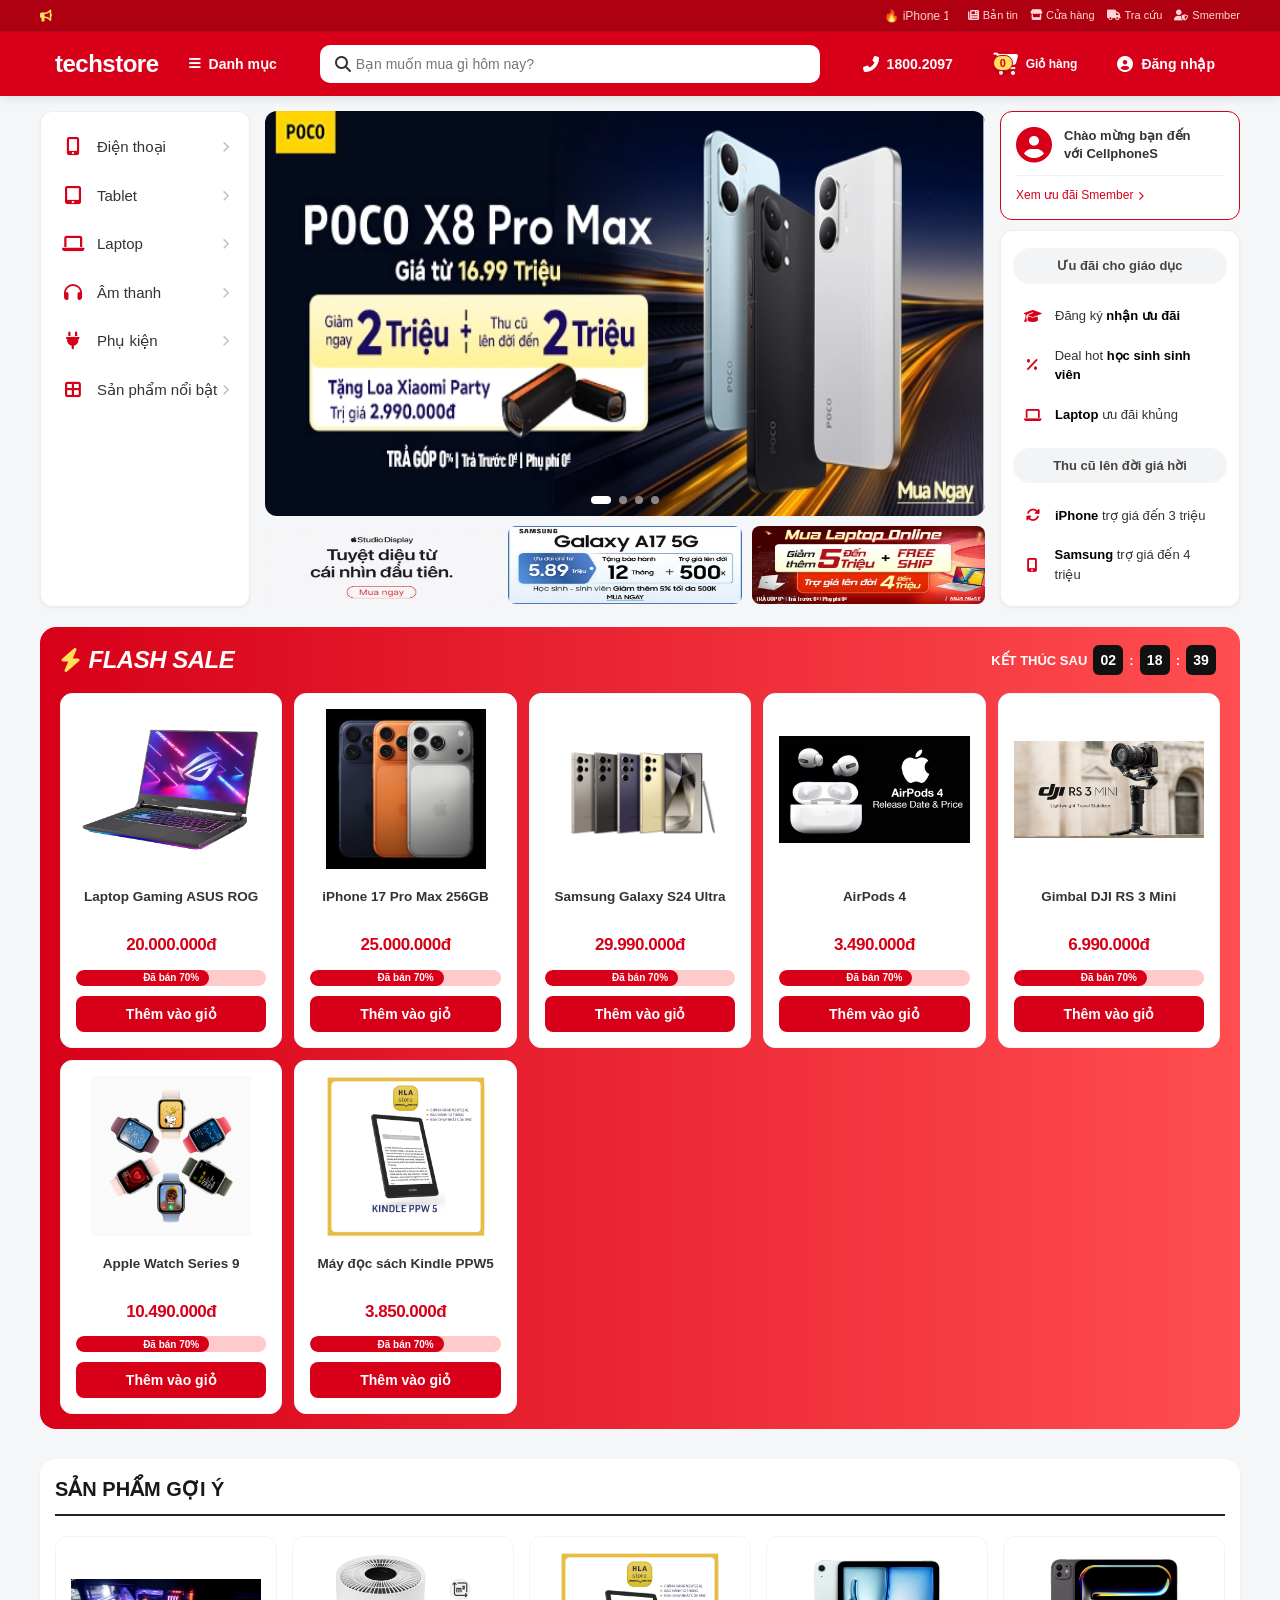
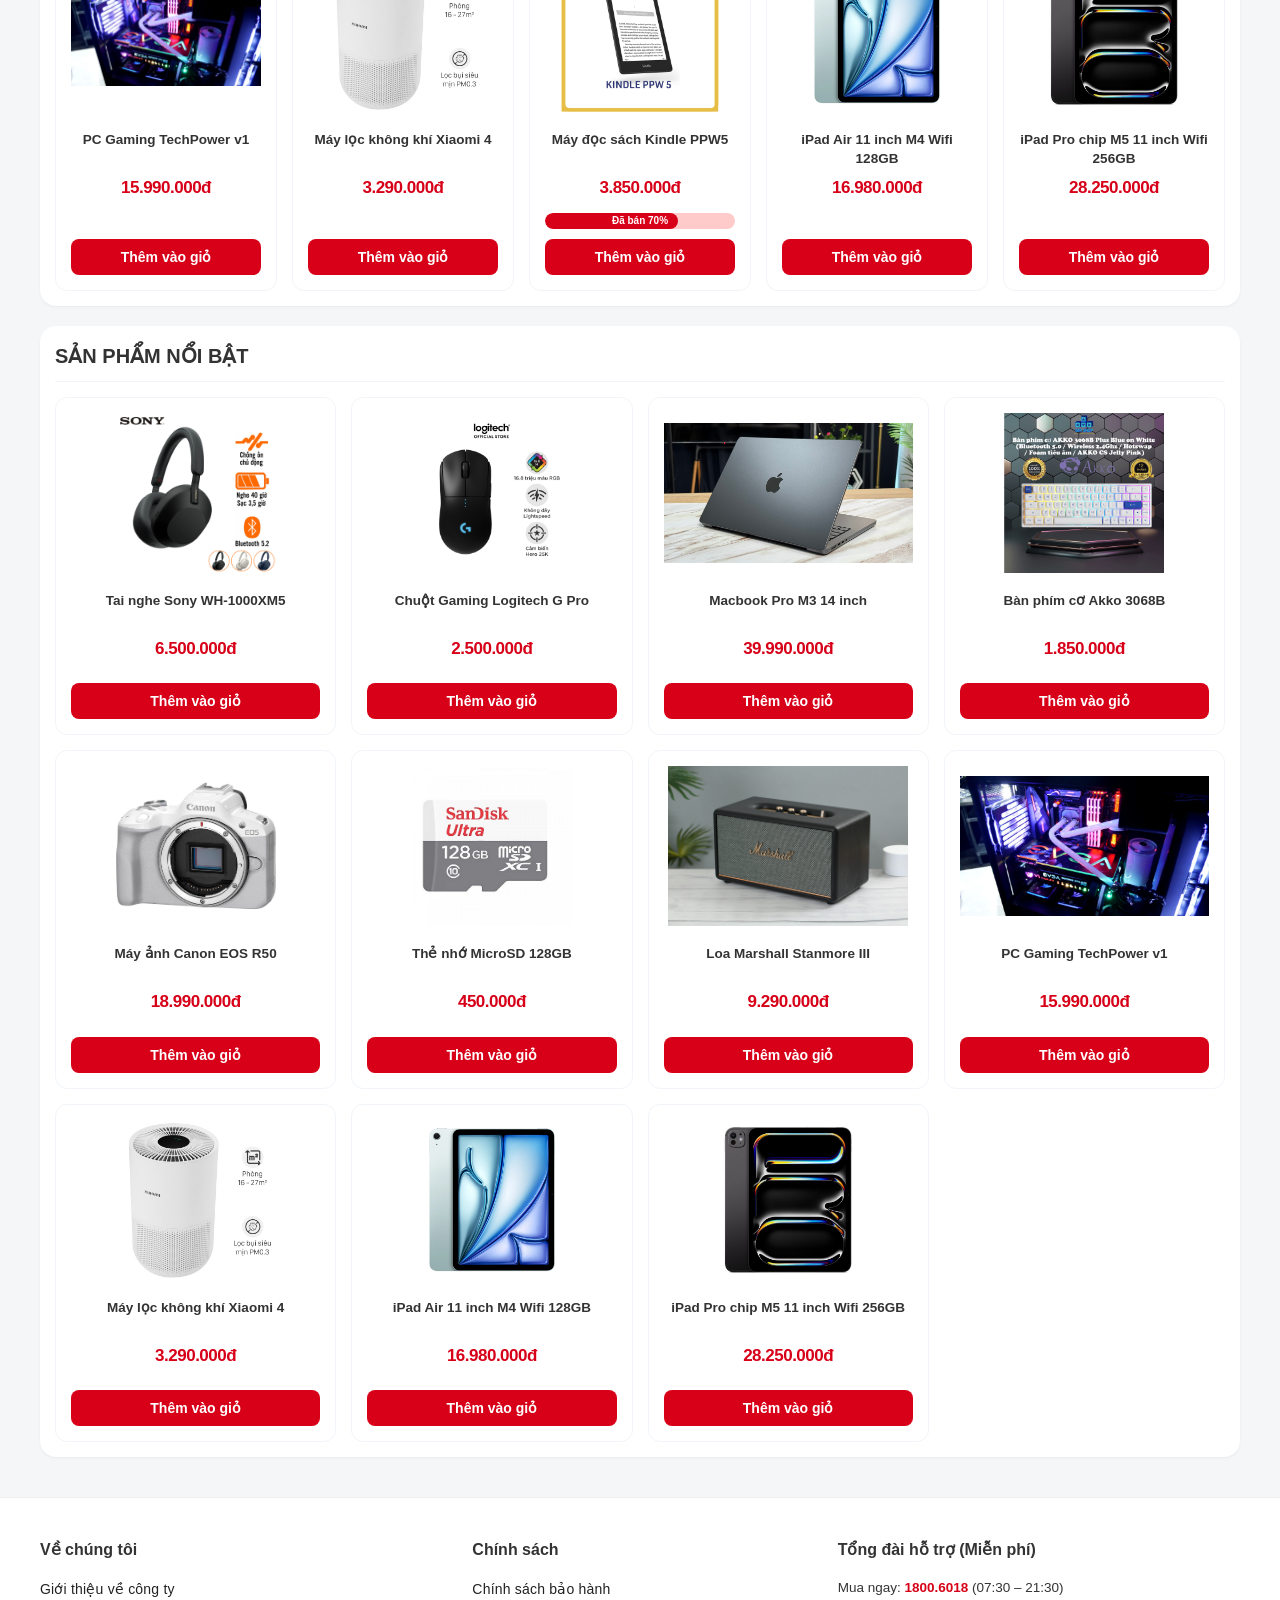
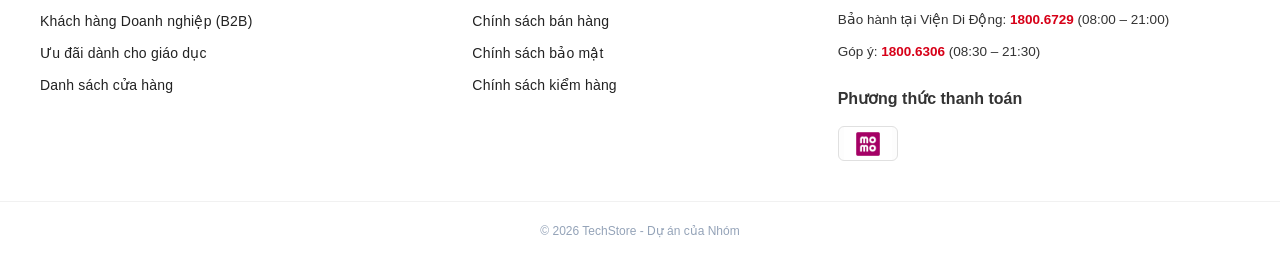
<file: index.html>
<!DOCTYPE html>
<html lang="vi">
<head>
    <meta charset="UTF-8">
    <meta name="viewport" content="width=device-width, initial-scale=1.0">
    <title>TechStore - Hệ thống bán lẻ Di động, Laptop</title>
    <link rel="stylesheet" href="https://cdnjs.cloudflare.com/ajax/libs/font-awesome/6.4.0/css/all.min.css">
    <link rel="stylesheet" href="css/base.css">
    <link rel="stylesheet" href="css/home.css">
</head>
<body class="retina-ready">
<div class="overlay" id="page-overlay"></div>

<header class="header-wrapper">
    <div class="top-bar">
        <div class="container top-bar-content">
            <div class="top-left-marquee">
                <i class="fas fa-bullhorn"></i>
                <marquee behavior="scroll" direction="left" scrollamount="5">
                    🔥 iPhone 15 Pro Max giảm ngay 2 triệu đồng - Thu cũ đổi mới trợ giá đến 3 triệu - Trả góp 0% lãi suất 🔥
                </marquee>
            </div>
            <div class="top-right-links">
                <a href="#"><i class="fas fa-newspaper"></i> Bản tin</a>
                <a href="#"><i class="fas fa-store"></i> Cửa hàng</a>
                <a href="#"><i class="fas fa-truck"></i> Tra cứu</a>
                <a href="#"><i class="fas fa-user-shield"></i> Smember</a>
            </div>
        </div>
    </div>

    <div class="header">
        <div class="container header-content" style="position: relative; height: 100%;"> 
            <div class="logo">
                <h2 onclick="location.href='index.html'" style="cursor:pointer">TechStore</h2>
            </div>
            
            <button class="btn-header" id="btn-header-category">
                <i class="fas fa-bars"></i>
                <span>Danh mục</span>
            </button>
            
            <div class="search-wrapper">
                <div class="search-box">
                    <i class="fas fa-search"></i>
                    <input type="text" placeholder="Bạn muốn mua gì hôm nay?">
                </div>
            </div>
            
            <div class="header-right">
                    <div class="action-item" onclick="location.href='tel:18002097'">
                        <i class="fas fa-phone-alt"></i>
                        <span>1800.2097</span>
                    </div>
                <a href="cart.html" class="cart-btn action-item">
                    <div class="cart-icon-wrapper">
                        <i class="fa-solid fa-cart-shopping"></i>
                        <span class="badge">0</span>
                    </div>
                    <span>Giỏ hàng</span>
                </a>
                <div class="action-item" id="btn-login" style="cursor: pointer;">
                     <i class="fas fa-user-circle"> </i>
                    <span>Đăng nhập</span>
                </div>
            </div>

            <aside class="sidebar-menu header-dropdown" id="header-dropdown">
                <ul>
                    <li><a href="javascript:void(0)" onclick="filterByCategory('Điện thoại')"><i class="fas fa-mobile-alt"></i><span>Điện thoại</span></a></li>
                    <li><a href="javascript:void(0)" onclick="filterByCategory('tablet')"><i class="fas fa-tablet-alt"></i><span>Tablet</span></a></li>
                    <li><a href="javascript:void(0)" onclick="filterByCategory('laptop')"><i class="fas fa-laptop"></i><span>Laptop</span></a></li>
                    <li><a href="javascript:void(0)" onclick="filterByCategory('Âm thanh')"><i class="fas fa-headphones"></i><span>Âm thanh</span></a></li>
                    <li><a href="javascript:void(0)" onclick="filterByCategory('Phụ kiện')"><i class="fas fa-plug"></i><span>Phụ kiện</span></a></li>
                    <li><a href="javascript:void(0)" onclick="filterByCategory('all')"><i class="fas fa-border-all"></i><span>Sản phẩm nổi bật</span></a></li>
                </ul>
            </aside>

        </div>
    </div>
</header>

<main class="main-content">
    <section class="hero-section container">
        <aside class="sidebar-menu" id="main-sidebar-menu">
            <ul>
                <li><a href="javascript:void(0)" onclick="filterByCategory('Điện thoại')"><i class="fas fa-mobile-alt"></i><span>Điện thoại</span></a></li>
                <li><a href="javascript:void(0)" onclick="filterByCategory('tablet')"><i class="fas fa-tablet-alt"></i><span>Tablet</span></a></li>
                <li><a href="javascript:void(0)" onclick="filterByCategory('laptop')"><i class="fas fa-laptop"></i><span>Laptop</span></a></li>
                <li><a href="javascript:void(0)" onclick="filterByCategory('Âm thanh')"><i class="fas fa-headphones"></i><span>Âm thanh</span></a></li>
                <li><a href="javascript:void(0)" onclick="filterByCategory('Phụ kiện')"><i class="fas fa-plug"></i><span>Phụ kiện</span></a></li>
                <li><a href="javascript:void(0)" onclick="filterByCategory('all')"><i class="fas fa-border-all"></i><span>Sản phẩm nổi bật</span></a></li>
            </ul>
        </aside>
        
        <div class="hero-center" style="flex: 3; display: flex; flex-direction: column; gap: 10px; min-width: 0;">
            <div class="slider-container" style="position: relative; overflow: hidden; border-radius: 12px; flex: 1;">
                <div class="slider-track" style="display: flex; transition: transform 0.5s ease-in-out; height: 100%;">
                    <img src="images/banner-chinh3.jpg" style="width: 100%; flex-shrink: 0; object-fit: fill;" alt="Banner 1">
                    <img src="images/banner-chinh1.jpg" style="width: 100%; flex-shrink: 0; object-fit: fill;" alt="Banner 2">
                    <img src="images/banner-chinh2.jpg" style="width: 100%; flex-shrink: 0; object-fit: fill;" alt="Banner 3">
                    <img src="images/banner-chinh.jpg" style="width: 100%; flex-shrink: 0; object-fit: fill;" alt="Banner 4">
                </div>

                <button class="slider-btn prev" style="left: 10px;"><i class="fas fa-chevron-left"></i></button>
                <button class="slider-btn next" style="right: 10px;"><i class="fas fa-chevron-right"></i></button>
                
                <div class="slider-dots" style="position: absolute; bottom: 12px; left: 50%; transform: translateX(-50%); display: flex; gap: 8px;">
                    <span class="dot active"></span>
                    <span class="dot"></span>
                    <span class="dot"></span>
                    <span class="dot"></span>
                </div>
            </div>

            <div class="sub-slider-banners" style="display: grid; grid-template-columns: repeat(3, 1fr); gap: 10px;">
                <img src="images/sub1.jpg" style="width: 100%; border-radius: 8px; aspect-ratio: 3/1; object-fit: fill;" alt="Sub 1">
                <img src="images/sub2.jpg" style="width: 100%; border-radius: 8px; aspect-ratio: 3/1; object-fit: fill;" alt="Sub 2">
                <img src="images/sub3.jpg" style="width: 100%; border-radius: 8px; aspect-ratio: 3/1; object-fit: fill;" alt="Sub 3">
            </div>
        </div>

        <aside class="hero-right" style="display: flex; flex-direction: column; gap: 10px; flex: 1; height: 100%;">
            <div class="cps-user-box" style="border: 1px solid #d70018; border-radius: 12px; padding: 15px; background: white; cursor: pointer; transition: all 0.3s ease;">
                <div class="cps-user-header" style="display: flex; align-items: center; gap: 12px; margin-bottom: 12px;">
                    <i class="fas fa-user-circle" style="font-size: 36px; color: #d70018;"></i> 
                    <div style="text-align: left;">
                        <p style="font-size: 13px; font-weight: 600; color: #333; margin: 0; line-height: 1.4;">
                            Chào mừng bạn đến<br>với CellphoneS
                        </p>
                    </div>
                </div>
                <div class="cps-user-actions" style="border-top: 1px solid #f0f0f0; padding-top: 10px; text-align: left;">
                    <div class="cps-user-links" style="font-size: 12px; color: #d70018; display: flex; align-items: center; gap: 5px;">
                        <span>Xem ưu đãi Smember</span>
                        <i class="fas fa-chevron-right" style="font-size: 9px; color: #d70018; transition: transform 0.2s ease;"></i>
                    </div>
                </div>
            </div>

            <div class="right-promo-box">
    <div class="promo-group">
        <h4 class="promo-group-title">Ưu đãi cho giáo dục</h4>
        <ul class="promo-group-list">
            <li>
                <a href="#">
                    <i class="fas fa-graduation-cap"></i> 
                    <span>Đăng ký <strong>nhận ưu đãi</strong></span>
                </a>
            </li>
            <li>
                <a href="#">
                    <i class="fas fa-percent"></i> 
                    <span>Deal hot <strong>học sinh sinh viên</strong></span>
                </a>
            </li>
            <li>
                <a href="#">
                    <i class="fas fa-laptop"></i> 
                    <span><strong>Laptop</strong> ưu đãi khủng</span>
                </a>
            </li>
        </ul>
    </div>
    
    <div class="promo-group">
        <h4 class="promo-group-title">Thu cũ lên đời giá hời</h4>
        <ul class="promo-group-list">
            <li>
                <a href="#">
                    <i class="fas fa-sync-alt"></i> 
                    <span><strong>iPhone</strong> trợ giá đến 3 triệu</span>
                </a>
            </li>
            <li>
                <a href="#">
                    <i class="fas fa-mobile-alt"></i> 
                    <span><strong>Samsung</strong> trợ giá đến 4 triệu</span>
                </a>
            </li>
        </ul>
    </div>
</div>

    </section>
    
    <section class="flash-sale container" id="flash-sale-section">
        <div class="fs-header">
            <h2><i class="fas fa-bolt fa-blink"></i> FLASH SALE </h2>
            <div class="countdown">
                <span>KẾT THÚC SAU</span>
                <div class="time-box" id="hours">02</div> :
                <div class="time-box" id="mins">39</div> :
                <div class="time-box" id="secs">59</div>
            </div>
        </div>
        <div class="product-list" id="fs-product-list"></div>
    </section>
    <section class="product-box container" id="suggested-section" style="margin-top: 30px;">
        <div class="box-header" style="border-bottom: 2px solid #242222; margin-bottom: 20px;">
            <h2 class="box-title" style="color: #1a1818;">SẢN PHẨM GỢI Ý </h2>
        </div>
        <div class="product-grid" id="suggested-product-list" style="display: grid; grid-template-columns: repeat(5, 1fr); gap: 15px;">
            </div>
        
    </section>

    <section class="product-box container">
        <div class="box-header">
            <h2 class="box-title" id="main-title">SẢN PHẨM NỔI BẬT</h2>
        </div>
        <div class="product-grid" id="main-product-list" style="display: grid; grid-template-columns: repeat(4, 1fr); gap: 15px;">
        </div>
    
</main>

<footer class="footer">
    <div class="container footer-content">
        <div class="footer-column">
    <h4>Về chúng tôi</h4>
    <ul>
        <li><a href="javascript:void(0)" onclick="localStorage.setItem('breadcrumbName', 'Giới thiệu về công ty'); window.location.href='info.html'">Giới thiệu về công ty</a></li>
        <li><a href="javascript:void(0)" onclick="localStorage.setItem('breadcrumbName', 'Khách hàng Doanh nghiệp (B2B)'); window.location.href='info.html'">Khách hàng Doanh nghiệp (B2B)</a></li>
        <li><a href="javascript:void(0)" onclick="localStorage.setItem('breadcrumbName', 'Ưu đãi dành cho giáo dục'); window.location.href='info.html'">Ưu đãi dành cho giáo dục</a></li>
        <li><a href="javascript:void(0)" onclick="localStorage.setItem('breadcrumbName', 'Danh sách cửa hàng'); window.location.href='info.html'">Danh sách cửa hàng</a></li>
    </ul>
</div>

<div class="footer-column">
    <h4>Chính sách</h4>
    <ul>
        <li><a href="javascript:void(0)" onclick="localStorage.setItem('breadcrumbName', 'Chính sách bảo hành'); window.location.href='info.html'">Chính sách bảo hành</a></li>
        <li><a href="javascript:void(0)" onclick="localStorage.setItem('breadcrumbName', 'Chính sách bán hàng'); window.location.href='info.html'">Chính sách bán hàng</a></li>
        <li><a href="javascript:void(0)" onclick="localStorage.setItem('breadcrumbName', 'Chính sách bảo mật'); window.location.href='info.html'">Chính sách bảo mật</a></li>
        <li><a href="javascript:void(0)" onclick="localStorage.setItem('breadcrumbName', 'Chính sách kiểm hàng'); window.location.href='info.html'">Chính sách kiểm hàng</a></li>
    </ul>
</div>

        <div class="footer-column">
            <h4>Tổng đài hỗ trợ (Miễn phí)</h4>
            <div class="support-info">
                <p>Mua ngay: <strong class="phone">1800.6018</strong> (07:30 – 21:30)</p>
                <p>Bảo hành tại Viện Di Động: <strong class="phone">1800.6729</strong> (08:00 – 21:00)</p>
                <p>Góp ý: <strong class="phone">1800.6306</strong> (08:30 – 21:30)</p>
            </div>

            <h4 class="payment-title">Phương thức thanh toán</h4>
            <div class="payment-methods">
                <div class="payment-item">
                    <img src="images/momo.jpg" alt="MoMo"> 
                    </div>
            </div>
        </div>
    </div>
    <div class="footer-bottom">
        <p>© 2026 TechStore - Dự án của Nhóm</p>
    </div>
</footer>

<script src="js/data.js"></script> 
<script src="js/storage.js"></script>
<script src="js/home.js"></script>

<div class="login-overlay" id="login-overlay"></div>
<div class="login-modal" id="login-modal">
    <div class="login-header">
        <h3>Đăng nhập tài khoản</h3>
        <button class="close-btn" id="close-login"><i class="fas fa-times"></i></button>
    </div>
    <div class="login-body">
        <form id="login-form">
            <div class="input-group">
                <label>Email hoặc Số điện thoại</label>
                <input type="text" placeholder="Nhập email hoặc số điện thoại..." required>
            </div>
            <div class="input-group">
                <label>Mật khẩu</label>
                <input type="password" placeholder="Nhập mật khẩu..." required>
            </div>
            <div class="login-options">
                <a href="#" class="forgot-pass">Quên mật khẩu?</a>
            </div>
            <button type="button" class="btn-submit-login">Đăng nhập</button>
        </form>
        <div class="login-footer">
            <p>Bạn chưa có tài khoản? <a href="#">Đăng ký ngay</a></p>
        </div>
    </div>
</div>
</body>
</html>
</file>
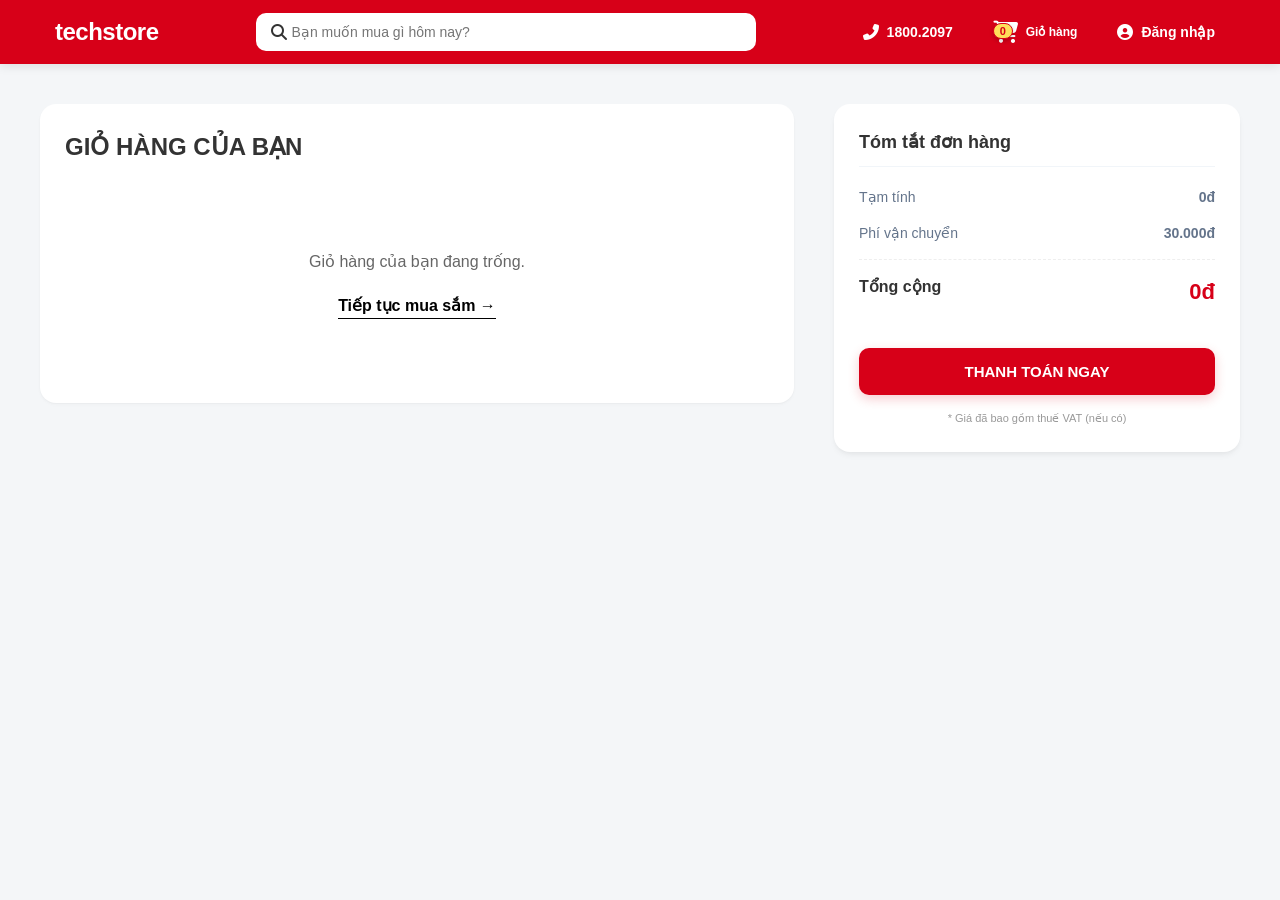
<file: cart.html>
<!DOCTYPE html>
<html lang="vi">
<head>
    <meta charset="UTF-8">
    <meta name="viewport" content="width=device-width, initial-scale=1.0">
    <title>Giỏ hàng - TechStore</title>
    <link rel="stylesheet" href="https://cdnjs.cloudflare.com/ajax/libs/font-awesome/6.4.0/css/all.min.css">
    <link rel="stylesheet" href="css/base.css">
    <link rel="stylesheet" href="css/cart.css"> 
</head>
<body class="retina-ready">

    <div class="overlay" id="page-overlay"></div>

    <header class="header-wrapper">
        <div class="header">
            <div class="container header-content"> 
                <div class="logo">
                    <h2 onclick="location.href='index.html'" style="cursor:pointer">TechStore</h2>
                </div>
                
                <div class="search-wrapper">
                    <div class="search-box">
                        <i class="fas fa-search"></i>
                        <input type="text" placeholder="Bạn muốn mua gì hôm nay?">
                    </div>
                </div>

                <div class="header-right">
                    <div class="action-item" onclick="location.href='tel:18002097'">
                        <i class="fas fa-phone-alt"></i>
                        <span>1800.2097</span>
                    </div>
                    <a href="cart.html" class="cart-btn action-item">
                        <div class="cart-icon-wrapper">
                            <i class="fa-solid fa-cart-shopping"></i>
                            <span class="badge">0</span>
                        </div>
                        <span>Giỏ hàng</span>
                    </a>
                    <div class="action-item">
                        <i class="fas fa-user-circle"></i>
                        <span>Đăng nhập</span>
                    </div>
                </div>
            </div>
        </div>
    </header>

    <main class="container cart-layout">
        <section class="cart-items-section">
            <h2 class="section-title" style="margin-bottom: 25px; font-weight: 800;">GIỎ HÀNG CỦA BẠN</h2> 
            
            <table class="cart-table" id="cart-table">
                <thead>
                    <tr>
                        <th>Sản phẩm</th>
                        <th>Chi tiết</th> 
                        <th>Đơn giá</th>
                        <th>Số lượng</th>
                        <th>Thành tiền</th>
                        <th></th>
                    </tr>
                </thead>
                <tbody id="cart-body">
                    </tbody>
            </table>

            <div id="empty-cart-msg" class="empty-cart hidden">
                <div class="empty-content" style="text-align: center; padding: 50px;">
                    <i class="fa-solid fa-cart-plus" style="font-size: 50px; color: #ddd; margin-bottom: 20px;"></i>
                    <p style="color: #666; margin-bottom: 20px;">Giỏ hàng của bạn đang trống.</p>
                    <a href="index.html" class="btn-link" style="color: var(--main-color); font-weight: 700; text-decoration: none; border: 2px solid var(--main-color); padding: 10px 25px; border-radius: 8px;">TIẾP TỤC MUA SẮM →</a>
                </div>
            </div>
        </section>

        <aside class="cart-sidebar">
            <div class="summary-box">
                <h2 style="font-size: 18px; margin-bottom: 20px;">Tóm tắt đơn hàng</h2>
                <div class="summary-row">
                    <span>Tạm tính</span>
                    <span id="subtotal" style="font-weight: 600;">0đ</span>
                </div>
                <div class="summary-row">
                    <span>Phí vận chuyển</span>
                    <span style="font-weight: 600;">30.000đ</span>
                </div>
                
                <div class="summary-row total-row" style="border-top: 1px dashed #eee; padding-top: 15px; margin-top: 15px;">
                    <span style="font-size: 16px; color: #333;">Tổng cộng</span>
                    <span id="final-total" style="color: var(--main-color); font-size: 22px; font-weight: 900;">0đ</span>
                </div>
                
                <button id="checkout-btn" class="checkout-btn" style="margin-top: 25px;">THANH TOÁN NGAY</button>
                
                <p class="note" style="font-size: 11px; color: #999; margin-top: 15px; text-align: center;">
                    * Giá đã bao gồm thuế VAT (nếu có)
                </p>
            </div>
        </aside>
    </main>


    <script src="js/storage.js"></script>
    <script src="js/cart-logic.js"></script>
</body>
</html>
</file>
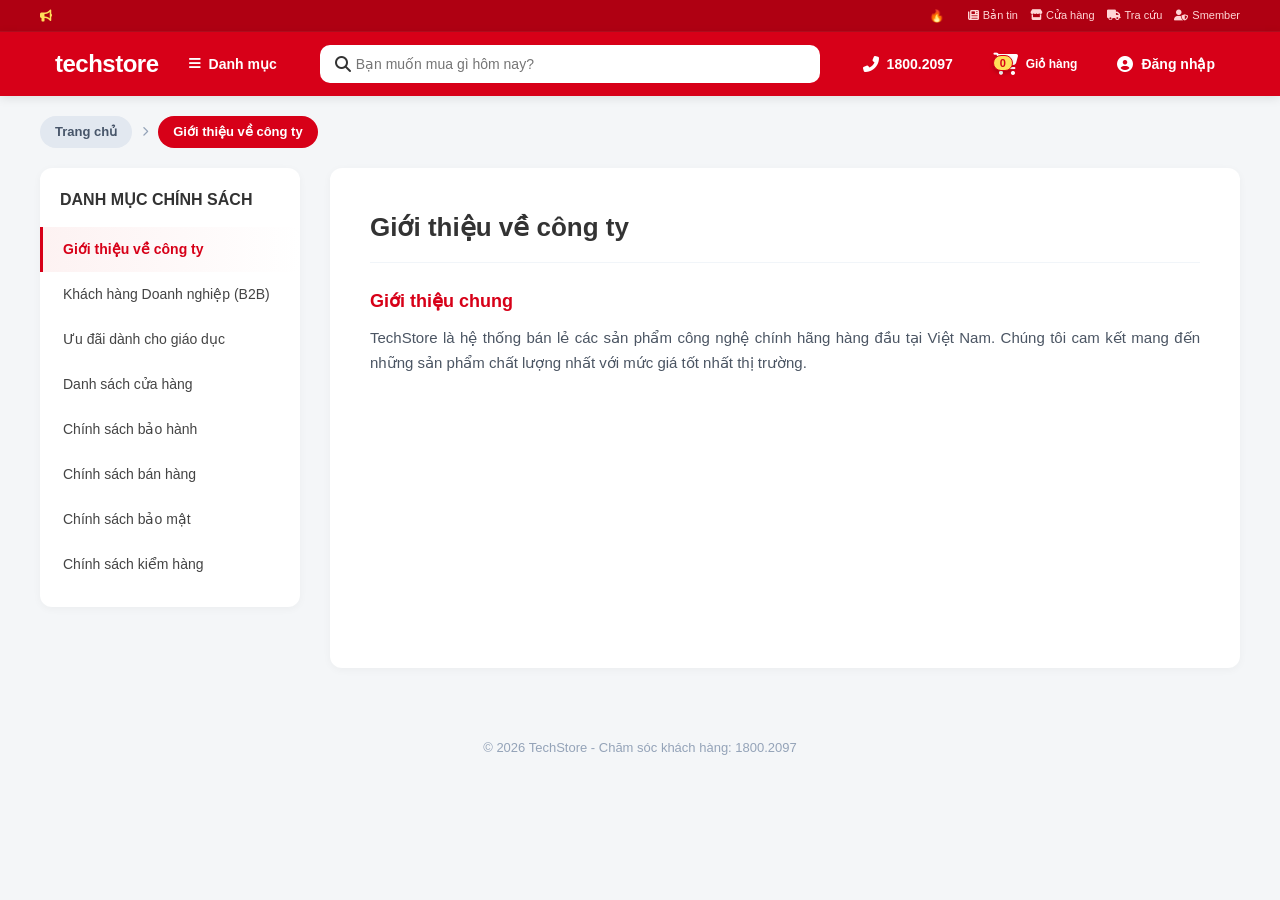
<file: info.html>
<!DOCTYPE html>
<html lang="vi">
<head>
    <meta charset="UTF-8">
    <meta name="viewport" content="width=device-width, initial-scale=1.0">
    <title>Thông tin & Chính sách - TechStore</title>
    <link rel="stylesheet" href="https://cdnjs.cloudflare.com/ajax/libs/font-awesome/6.4.0/css/all.min.css">
    <link rel="stylesheet" href="css/base.css">
    <link rel="stylesheet" href="css/home.css">
    <link rel="stylesheet" href="css/info.css">
</head>
<body style="background-color: #f4f6f8;">

<header class="header-wrapper">
    <div class="top-bar">
        <div class="container top-bar-content">
            <div class="top-left-marquee">
                <i class="fas fa-bullhorn"></i>
                <marquee behavior="scroll" direction="left" scrollamount="5">
                    🔥 iPhone 15 Pro Max giảm ngay 2 triệu đồng - Thu cũ đổi mới trợ giá đến 3 triệu - Trả góp 0% lãi suất 🔥
                </marquee>
            </div>
            <div class="top-right-links">
                <a href="#"><i class="fas fa-newspaper"></i> Bản tin</a>
                <a href="#"><i class="fas fa-store"></i> Cửa hàng</a>
                <a href="#"><i class="fas fa-truck"></i> Tra cứu</a>
                <a href="#"><i class="fas fa-user-shield"></i> Smember</a>
            </div>
        </div>
    </div>

    <div class="header">
        <div class="container header-content" style="position: relative; height: 100%;"> 
            <div class="logo">
                <h2 onclick="location.href='index.html'" style="cursor:pointer">TechStore</h2>
            </div>
            
            <button class="btn-header" id="btn-header-category">
                <i class="fas fa-bars"></i>
                <span>Danh mục</span>
            </button>
            
            <div class="search-wrapper">
                <div class="search-box">
                    <i class="fas fa-search"></i>
                    <input type="text" placeholder="Bạn muốn mua gì hôm nay?">
                </div>
            </div>
            
            <div class="header-right">
                    <div class="action-item" onclick="location.href='tel:18002097'">
                        <i class="fas fa-phone-alt"></i>
                        <span>1800.2097</span>
                    </div>
                <a href="cart.html" class="cart-btn action-item">
                    <div class="cart-icon-wrapper">
                        <i class="fa-solid fa-cart-shopping"></i>
                        <span class="badge">0</span>
                    </div>
                    <span>Giỏ hàng</span>
                </a>
                <div class="action-item">
                    <i class="fas fa-user-circle"> </i>
                    <span>Đăng nhập</span>
                </div>
            </div>

            <aside class="sidebar-menu header-dropdown" id="header-dropdown">
                <ul>
                    <li><a href="javascript:void(0)" onclick="filterByCategory('Điện thoại')"><i class="fas fa-mobile-alt"></i><span>Điện thoại</span></a></li>
                    <li><a href="javascript:void(0)" onclick="filterByCategory('tablet')"><i class="fas fa-tablet-alt"></i><span>Tablet</span></a></li>
                    <li><a href="javascript:void(0)" onclick="filterByCategory('laptop')"><i class="fas fa-laptop"></i><span>Laptop</span></a></li>
                    <li><a href="javascript:void(0)" onclick="filterByCategory('Âm thanh')"><i class="fas fa-headphones"></i><span>Âm thanh</span></a></li>
                    <li><a href="javascript:void(0)" onclick="filterByCategory('Phụ kiện')"><i class="fas fa-plug"></i><span>Phụ kiện</span></a></li>
                    <li><a href="javascript:void(0)" onclick="filterByCategory('all')"><i class="fas fa-border-all"></i><span>Sản phẩm nổi bật</span></a></li>
                </ul>
            </aside>

        </div>
    </div>
</header>

<main class="main-content container">
    <div class="breadcrumb-nav">
        <a href="index.html" class="btn-breadcrumb">Trang chủ</a>
        <span class="sep"><i class="fas fa-chevron-right"></i></span>
        <span id="current-breadcrumb" class="btn-breadcrumb active">Giới thiệu công ty</span>
    </div>

    <div class="info-container">
        <aside class="info-sidebar">
            <h3>Danh mục chính sách</h3>
            <ul id="info-menu">
                <li onclick="changeContent('Giới thiệu về công ty')">Giới thiệu về công ty</li>
                <li onclick="changeContent('Khách hàng Doanh nghiệp (B2B)')">Khách hàng Doanh nghiệp (B2B)</li>
                <li onclick="changeContent('Ưu đãi dành cho giáo dục')">Ưu đãi dành cho giáo dục</li>
                <li onclick="changeContent('Danh sách cửa hàng')">Danh sách cửa hàng</li>
                <li onclick="changeContent('Chính sách bảo hành')">Chính sách bảo hành</li>
                <li onclick="changeContent('Chính sách bán hàng')">Chính sách bán hàng</li>
                <li onclick="changeContent('Chính sách bảo mật')">Chính sách bảo mật</li>
                <li onclick="changeContent('Chính sách kiểm hàng')">Chính sách kiểm hàng</li>
</ul>
        </aside>

        <article class="info-content">
            <h1 id="main-title">Tiêu đề bài viết</h1>
            <div id="main-body" class="content-body">
                </div>
        </article>
    </div>
</main>

<footer style="margin-top: 50px; padding: 20px; text-align: center; color: #94a3b8; font-size: 13px;">
    © 2026 TechStore - Chăm sóc khách hàng: 1800.2097
</footer>

<script>
    const pageData = {
    "Giới thiệu về công ty": "<h3>Giới thiệu chung</h3><p>TechStore là hệ thống bán lẻ các sản phẩm công nghệ chính hãng hàng đầu tại Việt Nam. Chúng tôi cam kết mang đến những sản phẩm chất lượng nhất với mức giá tốt nhất thị trường.</p>",
    
    "Khách hàng Doanh nghiệp (B2B)": "<h3>Giải pháp B2B</h3><p>Chúng tôi cung cấp các gói giải pháp công nghệ toàn diện và mức chiết khấu cực kỳ ưu đãi dành riêng cho các khách hàng doanh nghiệp mua số lượng lớn.</p>",
    
    "Ưu đãi dành cho giáo dục": "<h3>Đồng hành cùng Giáo dục</h3><p>Học sinh, Sinh viên và Giáo viên sẽ luôn nhận được các ưu đãi giảm giá độc quyền từ 5% - 10% khi xuất trình thẻ hợp lệ tại hệ thống TechStore.</p>",
    
    "Danh sách cửa hàng": "<h3>Hệ thống toàn quốc</h3><p>TechStore hiện đã có 2 chi nhánh lớn ở Tp. HCM và Hà Nội, luôn sẵn sàng phục vụ quý khách ở bất cứ đâu.</p>",

    "Chính sách bảo hành": "<h3>Chế độ bảo hành</h3><p>Mọi sản phẩm bán ra đều được bảo hành chính hãng từ 12-24 tháng. Hỗ trợ 1 đổi 1 trong 30 ngày đầu tiên nếu máy có lỗi phần cứng từ nhà sản xuất.</p>",
    
    "Chính sách bán hàng": "<h3>Cam kết chất lượng</h3><p>100% hàng hóa nguyên seal, chính hãng, xuất hóa đơn đầy đủ. Hỗ trợ nhiều phương thức thanh toán linh hoạt và trả góp 0%.</p>",
    
    "Chính sách bảo mật": "<h3>Bảo vệ thông tin</h3><p>Chúng tôi cam kết bảo mật tuyệt đối thông tin cá nhân của khách hàng. Dữ liệu chỉ được sử dụng cho mục đích giao hàng và hỗ trợ hậu mãi.</p>",
    
    "Chính sách kiểm hàng": "<h3>Quyền lợi khi nhận hàng</h3><p>Khách hàng được quyền đồng kiểm (kiểm tra ngoại quan, seal, phụ kiện) cùng nhân viên giao hàng trước khi tiến hành thanh toán.</p>"
};

    function changeContent(name) {
        document.getElementById('main-title').innerText = name;
        document.getElementById('current-breadcrumb').innerText = name;
        document.getElementById('main-body').innerHTML = pageData[name] || "Nội dung đang cập nhật...";

       
        const menuItems = document.querySelectorAll('#info-menu li');
        menuItems.forEach(item => {
            item.classList.remove('active');
            if (item.innerText === name) item.classList.add('active');
        });
    }

    
    document.addEventListener('DOMContentLoaded', function() {
        let savedPage = localStorage.getItem("breadcrumbName") || "Giới thiệu về công ty";
        changeContent(savedPage);
    });
</script>

</body>
</html>
</file>
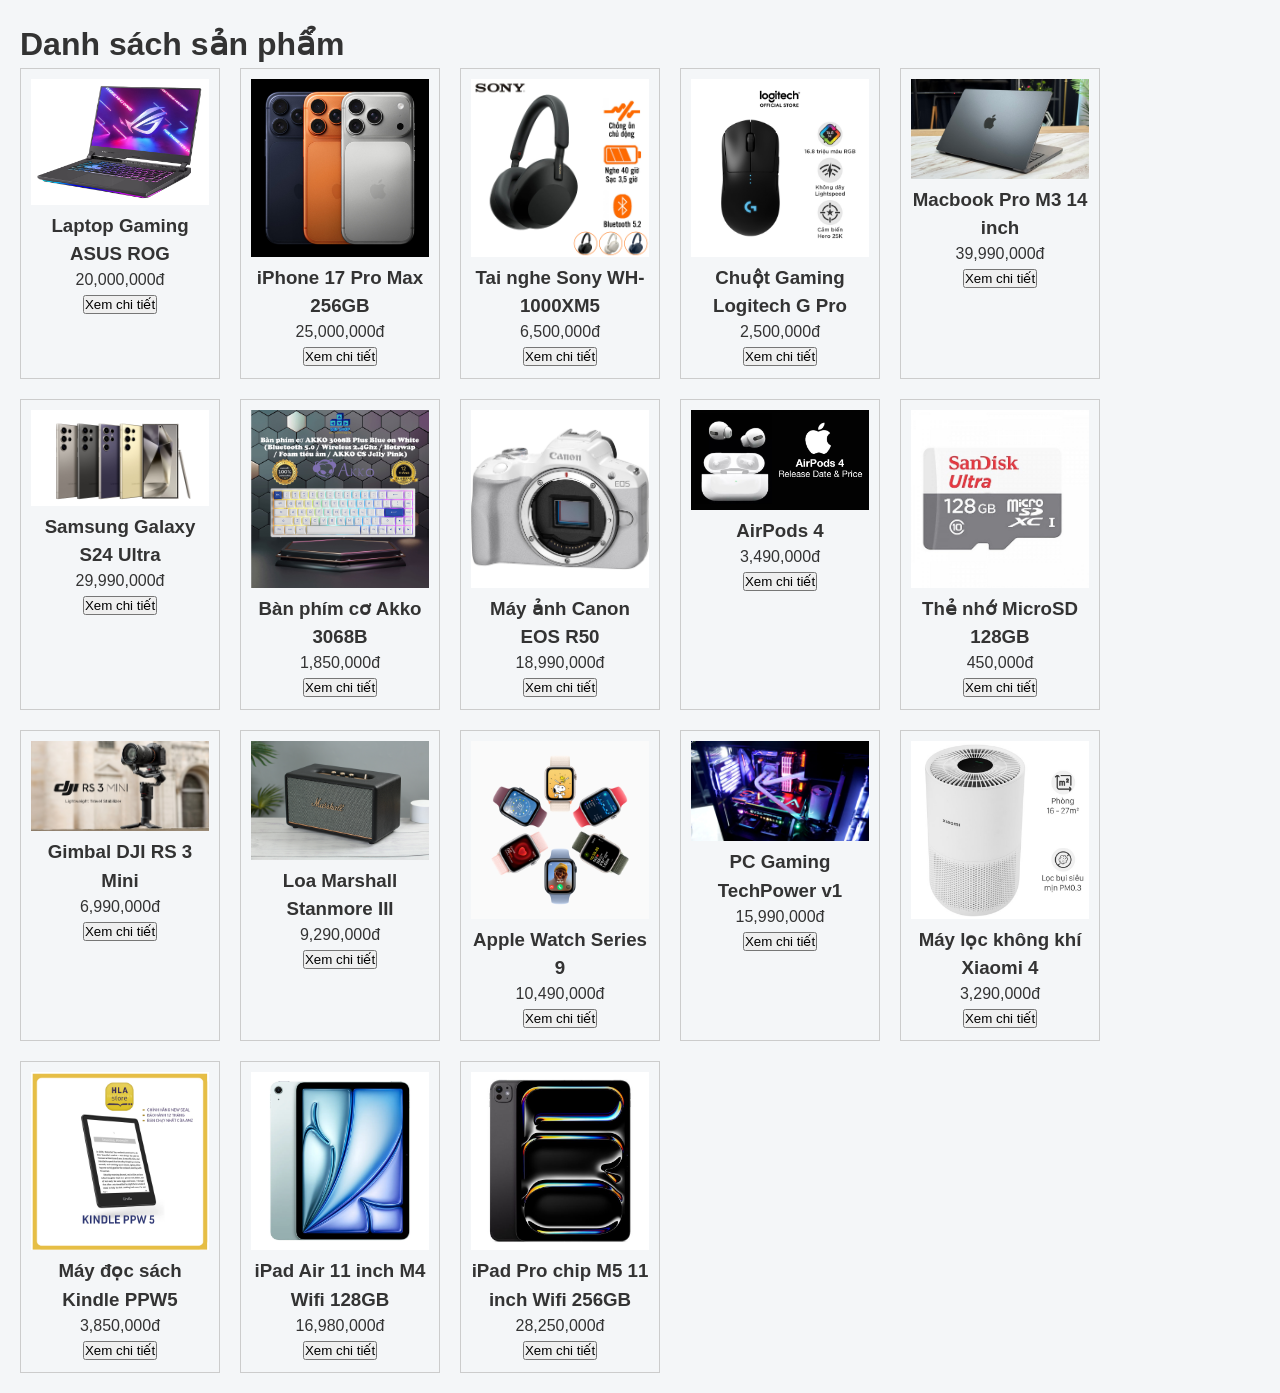
<file: products.html>
<!DOCTYPE html>
<html lang="vi">
<head>
<meta charset="UTF-8">
<title>Sản phẩm</title>
<link rel="stylesheet" href="css/products.css">
<link rel="stylesheet" href="css/base.css">
</head>

<body>

<h1>Danh sách sản phẩm</h1>

<div class="product-list" id="productList"></div>

<script src="js/data.js"></script>

<script>
const list = document.getElementById("productList");

products.forEach(p => {
    list.innerHTML += `
        <div class="product-card">
            <img src="${p.img}">
            <h3>${p.name}</h3>
            <p>${p.price.toLocaleString()}đ</p>
            <button onclick="viewDetail(${p.id})">Xem chi tiết</button>
        </div>
    `;
});

function viewDetail(id){
    localStorage.setItem("productId", id);
    window.location.href = "detail.html";
}
</script>

</body>
</html>
</file>
<file: css/base.css>
:root {
    --main-color: #d70018;       
    --dark-red: #b00012;         
    --text-color: #333333;      
    --text-muted: #64748b;      
    --bg-body: #f4f6f8;          
    --border-soft: #f1f5f9;      
    
    --shadow-sm: 0 2px 4px rgba(123,107,107,0.02), 0 1px 2px rgba(0,0,0,0.04);
    --shadow-md: 0 4px 6px -1px rgba(0,0,0,0.05), 0 2px 4px -1px rgba(0,0,0,0.03);
    --shadow-lg: 0 10px 15px -3px rgba(0,0,0,0.08), 0 4px 6px -2px rgba(0,0,0,0.04);
    --shadow-dropdown: 0 15px 35px -5px rgba(0,0,0,0.1), 0 10px 15px -5px rgba(0,0,0,0.04);

    --transition-smooth: all 0.3s cubic-bezier(0.4, 0, 0.2, 1);
    --transition-fast: all 0.15s cubic-bezier(0.4, 0, 0.2, 1);
}
* {
    margin: 0;
    padding: 0;
    box-sizing: border-box;
}

body {

    font-family: -apple-system, BlinkMacSystemFont, "Segoe UI", Roboto, Helvetica, Arial, sans-serif;
    color: var(--text-color);
    background: var(--bg-body);
    line-height: 1.5;
    
  
    text-rendering: optimizeLegibility;
    -webkit-font-smoothing: antialiased;
    -moz-osx-font-smoothing: grayscale;
}

.container {
    max-width: 1200px;
    width: 95%;
    margin: auto;
}

.header-wrapper {
    position: sticky;
    top: 0;
    z-index: 1000;
    width: 100%;
}

.top-bar {
    background: #af0012;
    height: 32px;
    display: flex;
    align-items: center;
    border-bottom: 1px solid rgba(255, 255, 255, 0.05);
}

.top-bar-content {
    display: grid;
    grid-template-columns: 1fr auto;
    align-items: center;
    width: 100%;
    gap: 20px;
}

.top-left-marquee {
    display: flex;
    align-items: center;
    gap: 10px;
    color: #ffd6d6;
    font-size: 12px;
    font-weight: 500;
    overflow: hidden;
}

.top-left-marquee i {
    color: #ffde59;
}

.top-right-links {
    display: flex;
    gap: 12px;
}

.top-right-links a {
    color: #ffd6d6;
    text-decoration: none;
    font-size: 11px;
    display: flex;
    align-items: center;
    gap: 4px;
    white-space: nowrap;
    transition: 0.3s;
}

.top-right-links a:hover {
    color: #fff;
}

.header {
    background: #d70018;
    height: 64px;
    display: flex;
    align-items: center;
    box-shadow: 0 2px 10px rgba(0, 0, 0, 0.1);
}

.header-content {
    display: flex;               
    align-items: center;
    justify-content: space-between; 
    gap: 20px;                  
    width: 100%;
    padding: 0 15px;            
}

.logo h2 {
    color: #fff;
    font-size: 24px;
    font-weight: 900;
    cursor: pointer;
    text-transform: lowercase;
    letter-spacing: -0.5px;
}

.logo span {
    font-size: 24px;
}

.btn-header, .action-item {
    background: transparent !important;
    border: none;
    color: white;
    padding: 6px 10px;
    border-radius: 8px;
    cursor: pointer;
    display: flex;
    align-items: center;
    gap: 8px;
    height: 42px;
    transition: background 0.3s ease;
}

.btn-header:hover, .action-item:hover {
    background: rgba(255, 255, 255, 0.1) !important;
}

.btn-header span, .action-item span {
    font-size: 14px;
    font-weight: 700;
    text-align: left;
    line-height: 1.3;
}

.search-wrapper {
    flex: 1;
    display: flex;
    justify-content: center;
    padding: 0 5px;
}

.search-box {
    width: 100%;
    max-width: 500px;
    background: #fff;
    border-radius: 10px;
    display: flex;
    align-items: center;
    padding: 0 15px;
    height: 38px;
}

.search-box input {
    border: none;
    outline: none;
    width: 100%;
    font-size: 14px;
    font-weight: 500;
    padding-left: 5px;
    color: #333;
}

.header-right {
    display: flex;
    gap: 20px;
    align-items: center;
}

.cart-btn {
    font-size: 14px;
    font-weight: 600;
    line-height: 1.2;
    white-space: nowrap;
}



.cart-icon-wrapper {
    position: relative;
    display: flex;
    align-items: center;
    justify-content: center;
}

.cart-icon-wrapper i {
    font-size: 22px;
}


.cart-icon-wrapper .badge {
    position: absolute;
    top: -8px;    
    right: -8px;  
    background: #fdf001; 
    color: #d70018;      
    font-size: 10px;
    font-weight: 900;
    min-width: 16px;
    height: 16px;
    display: flex;
    align-items: center;
    justify-content: center;
    border-radius: 50%;
    border: 1.5px solid #d70018; 
    padding: 0 2px;
}


.cart-btn > span {
    font-size: 12px;
    font-weight: 600;
    line-height: 1.2;
    white-space: nowrap; 
}

.dropdown-wrapper {
    position: relative;
    display: flex;
    align-items: center;
    height: 100%;
}

.dropdown-menu {
    position: absolute;
    top: calc(100% + 5px); 
    left: 0;
    width: 260px;
    background: #ffffff;
    border-radius: 12px;
    border: 1px solid #eee; 
    box-shadow: var(--shadow-dropdown); 
    padding: 8px 0;
    
    opacity: 0;
    visibility: hidden;
    transform: translateY(10px);
    transition: var(--transition-smooth);
    z-index: 2001;
}

.dropdown-wrapper:hover .dropdown-menu {
    opacity: 1;
    visibility: visible;
    transform: translateY(0);
}

.dropdown-menu li {
    padding: 10px 16px;
    font-size: 13px;
    font-weight: 600;
    display: flex;
    align-items: center;
    gap: 12px;
    cursor: pointer;
    transition: var(--transition-fast);
}
.dropdown-menu li i { width: 20px; text-align: center; color: var(--text-muted); font-size: 16px; }
.dropdown-menu li:hover { background: #f8fafc; color: var(--main-color); }
.dropdown-menu li:hover i { color: var(--main-color); }


.overlay {
    position: fixed;
    top: 64px; 
    left: 0;
    width: 100vw;
    height: 100vh;
    background: rgba(0, 0, 0, 0.4);
    backdrop-filter: blur(4px); 
    -webkit-backdrop-filter: blur(4px);
    z-index: 900;
    
    opacity: 0;
    visibility: hidden;
    transition: var(--transition-smooth);
}
.overlay.active {
    opacity: 1;
    visibility: visible;
}

.cart-btn { position: relative; text-decoration: none; }


.cart-btn .badge {
    position: absolute;
    top: 2px;
    right: 5px;
    background: #ffde59;
    color: var(--main-color);
    font-weight: 800;
    font-size: 11px;
    padding: 2px 6px;
    border-radius: 12px;
    box-shadow: 0 2px 4px rgba(0,0,0,0.2);
}


@keyframes shakeCart {
    0% { transform: rotate(0deg) scale(1); }
    20% { transform: rotate(-10deg) scale(1.1); }
    40% { transform: rotate(10deg) scale(1.1); }
    60% { transform: rotate(-10deg) scale(1.1); }
    80% { transform: rotate(10deg) scale(1.1); }
    100% { transform: rotate(0deg) scale(1); }
}

.cart-shake i {
    animation: shakeCart 0.5s cubic-bezier(.36,.07,.19,.97) both;
    color: #ffde59; 
}

.login-overlay {
    position: fixed;
    top: 0; left: 0; width: 100vw; height: 100vh;
    background: rgba(0, 0, 0, 0.6);
    backdrop-filter: blur(3px); 
    z-index: 3000;
    opacity: 0; visibility: hidden;
    transition: all 0.3s ease;
}

.login-modal {
    position: fixed;
    top: 50%; left: 50%;
    transform: translate(-50%, -50%) scale(0.9); 
    width: 90%;
    max-width: 400px;
    background: #fff;
    border-radius: 16px;
    z-index: 3001;
    opacity: 0; visibility: hidden;
    transition: all 0.3s cubic-bezier(0.175, 0.885, 0.32, 1.275); 
    box-shadow: 0 15px 30px rgba(0,0,0,0.2);
}

.login-overlay.active { opacity: 1; visibility: visible; }
.login-modal.active { opacity: 1; visibility: visible; transform: translate(-50%, -50%) scale(1); }

.login-header {
    display: flex; justify-content: space-between; align-items: center;
    padding: 15px 20px;
    border-bottom: 1px solid #f1f5f9;
}

.login-header h3 { margin: 0; font-size: 18px; color: #333; font-weight: 800; }
.close-btn { background: none; border: none; font-size: 20px; cursor: pointer; color: #94a3b8; transition: 0.2s; }
.close-btn:hover { color: #d70018; transform: rotate(90deg); }

.login-body { padding: 25px 20px; }
.input-group { margin-bottom: 15px; }
.input-group label { display: block; margin-bottom: 8px; font-size: 13px; font-weight: 600; color: #475569; }
.input-group input { width: 100%; padding: 12px 15px; border: 1px solid #cbd5e1; border-radius: 8px; font-size: 14px; outline: none; transition: 0.2s; }
.input-group input:focus { border-color: #d70018; box-shadow: 0 0 0 3px rgba(215, 0, 24, 0.1); }

.login-options { display: flex; justify-content: flex-end; margin-bottom: 20px; }
.forgot-pass { font-size: 13px; color: #d70018; text-decoration: none; font-weight: 600; }
.forgot-pass:hover { text-decoration: underline; }

.btn-submit-login { width: 100%; background: #d70018; color: #fff; border: none; padding: 12px; border-radius: 8px; font-size: 15px; font-weight: bold; cursor: pointer; transition: 0.2s; }
.btn-submit-login:hover { background: #b00012; transform: translateY(-2px); box-shadow: 0 4px 10px rgba(215, 0, 24, 0.2); }

.login-footer { text-align: center; margin-top: 20px; font-size: 14px; color: #64748b;}
.login-footer a { color: #d70018; font-weight: 700; text-decoration: none; }
.login-footer a:hover { text-decoration: underline; }
</file>
<file: css/home.css>
.hero-section {
    display: flex;
    gap: 15px;
    margin-top: 15px;
    align-items: stretch;
}
.hero-main-content {
    display: flex;
    flex: 1;
    gap: 15px;
    align-items: stretch;
}
.hero-center {
    flex: 1;
    height: 100%;
    display: flex;
    flex-direction: column;
    gap: 10px;
}

.slider-container {
    flex: 1;
    position: relative;
    overflow: hidden;
    border-radius: 12px;
}

.slider-track {
    display: flex;
    height: 100%;
    transition: transform 0.5s ease-in-out;
}

.slider-track img {
    flex: 0 0 100%;
    width: 100%;
    height: 100%;
    display: block;
    aspect-ratio: 16 / 9;
    object-fit: fill; 
    border: none;
    transform: scale(1.005);
}

.sub-slider-banners {
    display: grid;
    grid-template-columns: repeat(3, 1fr);
    gap: 10px;
}

.sub-slider-banners img {
    width: 100%;
    border-radius: 8px;
    aspect-ratio: 3/1;
    object-fit: fill;
}

.sidebar-menu {
    width: 210px;
    background: #fff;
    border-radius: 12px;
    padding: 10px 0;
    box-shadow: var(--shadow-sm);
    border: 1px solid #eee;
    
}

.sidebar-menu li {
    margin: 2px 8px;
}

.sidebar-menu ul {
    list-style: none;
    padding: 0;
    margin: 0;
}


.sidebar-menu li a {
    display: flex;
    align-items: center;
    padding: 12px 12px; 
    text-decoration: none;
    color: #333;
    font-size: 15px; 
    font-weight: 500;
    transition: 0.2s;
}

.sidebar-menu li a i:first-child {
    width: 24px; 
    font-size: 18px; 
    margin-right: 12px;
    color: #d70018;
    text-align: center;
}

.sidebar-menu li a::after {
    content: "\f054";
    font-family: "Font Awesome 6 Free";
    font-weight: 900;
    font-size: 11px;
    margin-left: auto;
    color: #bbb;
    transition: 0.2s;
}


.sidebar-menu li a:hover {
    background: #f5f5f5;
    color: var(--main-color);
    border-radius: 8px;
}


.sidebar-menu li a:hover i:first-child {
    color: var(--main-color);
}
.sidebar-menu li a:hover::after {
    color: var(--main-color);
    transform: translateX(4px);
}

.hero-right {
    width: 250px;
    display: flex;
    flex-direction: column;
    gap: 10px;
}

.promo-list {
    flex: 1;
    display: flex;
    flex-direction: column;
    gap: 10px;
}

.promo-list img {
    flex: 1;
    width: 100%;
    border-radius: 12px;
    object-fit: cover;
}

.slider-btn {
    position: absolute;
    top: 50%;
    transform: translateY(-50%);
    width: 40px;
    height: 40px;
    background: rgba(0, 0, 0, 0.3);
    color: #fff;
    border: none;
    border-radius: 50%;
    cursor: pointer;
    display: flex;
    align-items: center;
    justify-content: center;
    font-size: 16px;
    opacity: 0;
    transition: 0.3s;
    z-index: 10;
}



.slider-dots {
    position: absolute;
    bottom: 10px;
    left: 50%;
    transform: translateX(-50%);
    display: flex;
    gap: 6px;
}

.dot {
    width: 8px;
    height: 8px;
    background: rgba(255, 255, 255, 0.5);
    border-radius: 50%;
    cursor: pointer;
    transition: 0.3s;
}

.dot.active {
    background: #fff;
    width: 20px;
    border-radius: 10px;
}

.box-body {
    display: grid;
    grid-template-columns: 240px 1fr;
    gap: 12px;
    align-items: stretch; 
}

.vertical-banner {
    height: 100%; 
}

#fs-product-list {
    display: grid;
    grid-template-columns: repeat(5, 1fr); 
    gap: 10px;
}


.long-banner { height: 75px; margin: 20px auto; border-radius: 12px; overflow: hidden; }

.quick-categories { display: flex; justify-content: space-between; gap: 8px; margin: 20px auto; }
.cat-item { display: flex; flex-direction: column; align-items: center; gap: 8px; cursor: pointer; width: 85px; }
.icon-circle {
    width: 45px; height: 45px; 
    background: white; border-radius: 16px; 
    display: flex; justify-content: center; align-items: center;
    box-shadow: var(--shadow-sm); font-size: 20px; color: #444; transition: var(--transition-smooth);
}
.cat-item:hover .icon-circle { transform: translateY(-3px); color: var(--main-color); box-shadow: var(--shadow-md); }
.cat-item span { font-size: 12px; font-weight: 600; text-align: center; color: var(--text-color); }

.brands { display: flex; gap: 12px; margin: 20px auto 30px; overflow-x: auto; padding-bottom: 5px; }
.brand-item {
    background: white; padding: 8px 22px; border-radius: 20px;
    border: 1px solid #e5e7eb; font-weight: 600; color: #64748b; font-size: 13px;
    cursor: pointer; transition: var(--transition-fast); white-space: nowrap;
}
.brand-item:hover { border-color: var(--main-color); color: var(--main-color); }

.flash-sale {
    background: linear-gradient(90deg, #d70018 0%, #ff4e50 100%);
    padding: 15px 20px; border-radius: 16px; margin: 20px auto;
   
}
.fs-header { 
    display: flex; justify-content: space-between; align-items: center; color: white; margin-bottom: 15px; gap: 10px;}
.fs-header h2 { 
    font-style: italic; font-weight: 900; font-size: 24px; display: flex; align-items: center; gap: 8px; letter-spacing: -0.5px; flex: 1;
    min-width: 0; }


@keyframes blink { 0%, 100% { opacity: 1; } 50% { opacity: 0.3; } }
.fa-blink { animation: blink 1s infinite; color: #ffde59; }

.countdown { 
    display: flex; 
    font-size: 13px;
    font-weight: 700;
    margin-right: 4px;
    align-items: center; gap: 6px;  white-space: nowrap; }
.time-box {
    background: #111; color: white;
    width: 30px; height: 30px; border-radius: 6px; 
    display: flex; justify-content: center; align-items: center; font-size: 14px; font-weight: 600;
}
#fs-product-list { display: grid; grid-template-columns: repeat(5, 1fr); gap: 12px; } 


.product-box { background: #fff; border-radius: 16px; padding: 15px; margin: 20px auto; box-shadow: var(--shadow-sm); }
.box-header { display: flex; justify-content: space-between; align-items: flex-end; margin-bottom: 15px; padding-bottom: 10px; border-bottom: 1px solid var(--border-soft); }
.box-title { font-size: 20px; font-weight: 800; color: var(--text-color); }
.brand-tags { display: flex; gap: 8px; align-items: center; }
.brand-tags .tag { background: var(--bg-body); padding: 5px 12px; border-radius: 20px; font-size: 12px; font-weight: 600; color: #475569; cursor: pointer; transition: var(--transition-fast); }
.brand-tags .tag:hover { background: var(--main-color); color: #fff; }
.brand-tags .view-all { font-size: 13px; color: #2563eb; text-decoration: none; font-weight: 600; margin-left: 10px; }


.box-body { display: grid; grid-template-columns: 240px 1fr; gap: 12px; align-items: stretch; }
.vertical-banner { height: 100%; border-radius: 12px; overflow: hidden; }
#main-product-list { display: grid; grid-template-columns: repeat(4, 1fr); gap: 12px; }

.product-card {
    background: white; border-radius: 12px; padding: 12px;
    border: 1px solid var(--border-soft); 
    display: flex; flex-direction: column; position: relative;
    cursor: pointer; transition: var(--transition-smooth);
}
.product-card:hover {
    transform: translateY(-8px); 
    box-shadow: var(--shadow-lg); 
    border-color: transparent;
}

.discount-badge {
    position: absolute; top: -5px; left: -5px; 
    background: var(--main-color); color: white; padding: 4px 8px;
    border-radius: 8px 8px 8px 0; font-size: 12px; font-weight: 800; z-index: 5;
    box-shadow: 0 2px 5px rgba(215,0,24,0.3);
}

.product-card img { width: 100%; height: 160px; object-fit: contain; margin-bottom: 12px; transition: var(--transition-smooth); }
.product-card:hover img { transform: scale(1.05); }
.product-card h3 { font-size: 13.5px; font-weight: 600; line-height: 1.4; height: 38px; overflow: hidden; color: var(--text-color); margin-bottom: 6px; text-align: center; }
.product-card .price { 
    color: #d70018; 
    font-size: 17px; 
    font-weight: 750; 
    letter-spacing: -0.5px; 
    margin-bottom: 12px; 
    font-family: "Segoe UI", Roboto, Arial, sans-serif; 
    text-align: center; 
    width: 100%;
}

.progress-container {
    background: #fecaca; 
    border-radius: 999px; 
    width: 100%; height: 16px; position: relative; overflow: hidden; margin-top: auto;
}
.progress-fill { background: var(--main-color); height: 100%; border-radius: 999px; }
.progress-text {
    position: absolute; top: 0; left: 0; width: 100%; height: 100%;
    display: flex; justify-content: center; align-items: center;
    color: white; font-size: 10px; font-weight: 700;
}


.placeholder-box { background: #e2e8f0; color: #94a3b8; display: flex; justify-content: center; align-items: center; border-radius: 12px; font-size: 12px; font-weight: 700; text-align: center; border: 1px dashed #cbd5e1; width: 100%; height: 100%; }


.dot {
    transition: all 0.3s ease;
}

.dot.active {
    width: 20px !important; 
    border-radius: 10px !important;
}   


.slider-btn {
    position: absolute;
    top: 50%;
    transform: translateY(-50%);
    width: 40px;
    height: 40px;
    background: rgba(255, 255, 255, 0.3); 
    color: #fff;
    border: none;
    border-radius: 50%;
    cursor: pointer;
    display: flex;
    align-items: center;
    justify-content: center;
    font-size: 18px;
    transition: all 0.3s ease;
    opacity: 0; 
    z-index: 10;
}


.slider-container:hover .slider-btn {
    opacity: 1;
    background: rgba(0, 0, 0, 0.5); 
}

.slider-btn:hover {
    background: rgba(0, 0, 0, 0.8) !important;
    scale: 1.1;
}

.hero-main-content {
    display: flex;
    gap: 15px; 
    margin-top: 15px;
    align-items: stretch; 
}

.hero-center {
    flex: 3; 
   
}

.hero-right {
    flex: 1; 
    height: 100%;
}

.placeholder-box {
    background: #f1f5f9; 
    color: #94a3b8; 
    border: 1px dashed #cbd5e1;
    display: flex;
    align-items: center;
    justify-content: center;
    font-size: 11px;
    font-weight: 500;
}

.cps-user-box:hover {
    box-shadow: 0 4px 15px rgba(215, 0, 24, 0.1); 
    transform: translateY(-3px); 
}

.cps-user-box:hover .cps-user-links i {
    transform: translateX(3px); 
}

.btn-add-cart {
    width: 100%;
    background-color: #d70018; 
    color: white;
    border: none;
    padding: 10px 15px;
    border-radius: 8px; 
    font-size: 14px;
    font-weight: 600;
    cursor: pointer;
    transition: all 0.3s ease; 
    margin-top: 10px;
    display: block;
    text-align: center;
}

.btn-add-cart:hover {
    background-color: #a50012; 
    transform: translateY(-2px); 
    box-shadow: 0 4px 8px rgba(215, 0, 24, 0.2); 
}

.btn-add-cart:active {
    transform: translateY(0);
}

.product-card {
    display: flex;
    flex-direction: column;
    justify-content: space-between;
    height: 100%;
    background: #fff;
    padding: 15px;
    border-radius: 12px;
    transition: box-shadow 0.3s;
}

.product-card:hover {
    box-shadow: 0 4px 15px rgba(0,0,0,0.1);
}

.sidebar-menu.highlight-active {
    position: relative !important;
    z-index: 9999 !important; 
    background-color: #ffffff !important; 
    box-shadow: 0 0 20px rgba(0, 0, 0, 0.3) !important; 
}
.no-scroll {
    overflow: hidden !important;
}

.header-dropdown {
    position: absolute;
    top: 100%; 
    left: 15px; 
    z-index: 2000;
    margin-top: 12px; 
    box-shadow: 0 10px 30px rgba(0,0,0,0.2);
    opacity: 0;
    visibility: hidden;
    transform: translateY(-10px);
    transition: all 0.3s ease;
}

.header-dropdown.show {
    opacity: 1;
    visibility: visible;
    transform: translateY(0);
}
.right-promo-box {
    display: flex;
    flex-direction: column;
    gap: 8px;
    background: #ffffff;
    border: 1px solid #eee;
    border-radius: 12px;
    padding: 12px;
    box-shadow: var(--shadow-sm);
}


.promo-group-title {
    font-size: 13px;
    font-weight: 700;
    color: #444;
    background-color: #f3f4f6; 
    padding: 8px 10px;     
    border-radius: 20px;     
    text-align: center;      
    margin: 5px 0 12px 0;    
    display: block;
}

.promo-group-list {
    list-style: none;
    padding: 0;
    margin: 0;
    background: #fff;
}
.promo-group-list li a {
    display: flex;
    align-items: center;
    gap: 12px;
    padding: 10px 10px; 
    color: #333;
    font-weight: 500;
    text-decoration: none;
    font-size: 13px;  
    border: none !important; 
    box-shadow: none !important;
    
    transition: all 0.2s ease;
    border-radius: 8px;
}

.promo-group-list li {
    border: none !important; 
}

.promo-group-list li a i {
    width: 20px;
    height: 20px;
    display: flex;
    align-items: center;
    justify-content: center;
    color: #d70018; 
    font-size: 14px;
}

.promo-group-list li a strong {
    font-weight: 700;
    color: #000;
}

.promo-group-list li a:hover {
    background-color: #f9fafb;
    color: #d70018;
    border-radius: 6px;
}

.promo-group-list li a:hover i {
    transform: scale(1.1);
}

.footer {
    background: #fff;
    padding: 40px 0 20px;
    border-top: 1px solid #eee;
    margin-top: 40px;
}

.footer-content {
    display: grid;
    grid-template-columns: 1.5fr 1.25fr 1.5fr; 
    gap: 30px;
}


.footer-column h4 {
    font-size: 16px;
    font-weight: 800;
    color: #333;
    margin-bottom: 15px;
}

.footer-column ul {
    list-style: none;
    padding: 0;
}

.footer-column ul li {
    margin-bottom: 8px;
}

.footer-column ul li a {
    text-decoration: none;
    color: #222;
    font-size: 14px;
    font-weight: 500;
    transition: var(--transition-fast);
    letter-spacing: 0.2px;
}

.footer-column ul li a:hover {
    color: var(--main-color);
}

.support-info p {
    font-size: 13.5px;
    color: #333;
    font-weight: 500;
    margin-bottom: 10px;
    line-height: 1.6;
}

.support-info .phone {
    color: var(--main-color); 
    font-weight: 800;
}


.payment-title {
    margin-top: 25px !important;
}

.payment-methods {
    display: flex;
    gap: 10px;
}

.payment-item {
    width: 60px;
    height: 35px;
    border: 1px solid #e0e0e0;
    border-radius: 6px;
    display: flex;
    align-items: center;
    justify-content: center;
    overflow: hidden;
    padding: 5px;
    background: #fdfdfd;
}

.payment-item img {
    max-width: 100%;
    height: auto;
}

.footer-bottom {
    text-align: center;
    margin-top: 40px;
    padding-top: 20px;
    border-top: 1px solid #f1f1f1;
    color: #94a3b8;
    font-size: 12px;
}
</file>
<file: css/cart.css>
.cart-layout {
    display: grid;
    grid-template-columns: 1.3fr 0.7fr; 
    gap: 40px; 
    padding: 40px 0;
    align-items: start;
}

.cart-items-section {
    background: #fff !important;
    padding: 25px !important;
    border-radius: 16px;
    box-shadow: var(--shadow-sm);
}

.cart-table {
    width: 100%;
    border-collapse: collapse;
}

.cart-table th {
    text-align: left;
    padding: 0 0 15px 0;
    color: var(--text-muted);
    font-size: 12px;
    font-weight: 700;
    text-transform: uppercase;
    letter-spacing: 0.5px;
    border-bottom: 2px solid var(--border-soft);
}

.cart-table td {
    padding: 20px 0;
    border-bottom: 1px solid var(--border-soft);
    vertical-align: middle;
}

.cart-table td img {
    width: 80px !important;
    height: 80px !important;
    object-fit: contain !important;
    border-radius: 8px;
    background: #f9f9f9;
}

.product-info {
    display: flex;
    flex-direction: column;
    gap: 4px;
}

.product-name {
    font-size: 15px;
    font-weight: 600;
    color: var(--text-color);
    text-decoration: none;
    transition: var(--transition-fast);
}

.product-name:hover {
    color: var(--main-color);
}

.qty-controls {
    display: flex;
    align-items: center;
    width: fit-content;
    background: #f1f5f9;
    border-radius: 8px;
    overflow: hidden;
    border: 1px solid #e2e8f0;
}

.qty-btn {
    width: 32px;
    height: 32px;
    border: none;
    background: transparent;
    cursor: pointer;
    font-size: 18px;
    color: var(--text-color);
    display: flex;
    align-items: center;
    justify-content: center;
    transition: var(--transition-fast);
}

.qty-btn:hover {
    background: #e2e8f0;
    color: var(--main-color);
}

.qty-input {
    width: 35px;
    border: none;
    background: transparent;
    text-align: center;
    font-weight: 700;
    font-size: 14px;
    outline: none;
}


.remove-btn {
    background: #fff1f2;
    border: none;
    color: #f43f5e;
    width: 32px;
    height: 32px;
    border-radius: 8px;
    cursor: pointer;
    transition: var(--transition-fast);
}

.remove-btn:hover {
    background: #f43f5e;
    color: #fff;
}

.summary-box {
    background: #fff !important;
    padding: 25px !important;
    border-radius: 16px;
    box-shadow: var(--shadow-md);
    position: sticky;
    top: 100px;
}

.summary-box h2 {
    font-size: 18px;
    font-weight: 700;
    margin-bottom: 20px;
    color: var(--text-color);
    border-bottom: 1px solid var(--border-soft);
    padding-bottom: 10px;
}

.summary-row {
    display: flex;
    justify-content: space-between;
    margin-bottom: 15px;
    font-size: 14px;
    color: var(--text-muted);
}

.total-row {
    margin-top: 20px;
    padding-top: 15px;
    border-top: 2px dashed var(--border-soft);
    display: flex;
    justify-content: space-between;
    font-size: 18px;
    color: var(--main-color);
    font-weight: 800;
}

.checkout-btn {
    width: 100%;
    background: var(--main-color);
    color: #fff;
    padding: 15px;
    border: none;
    border-radius: 10px;
    font-size: 15px;
    font-weight: 700;
    text-transform: uppercase;
    cursor: pointer;
    margin-top: 25px;
    transition: var(--transition-smooth);
    box-shadow: 0 4px 12px rgba(215, 0, 24, 0.2);
}

.checkout-btn:hover {
    background: var(--dark-red);
    transform: translateY(-2px);
    box-shadow: 0 6px 15px rgba(215, 0, 24, 0.3);
}

@media (max-width: 992px) {
    .cart-layout {
        grid-template-columns: 1fr;
    }
    .summary-box {
        position: static;
    }
}

.hidden {
    display: none !important;
}
</file>
<file: css/info.css>
.breadcrumb-nav {
    display: flex;
    align-items: center;
    gap: 10px;
    margin: 20px 0;
}

.btn-breadcrumb {
    background: #e2e8f0;
    color: #475569;
    padding: 6px 15px;
    border-radius: 20px;
    font-size: 13px;
    text-decoration: none;
    font-weight: 600;
    transition: all 0.2s ease;
}

.btn-breadcrumb:hover {
    background: #cbd5e1;
}

.btn-breadcrumb.active {
    background: #d70018; 
    color: #fff;
}

.breadcrumb-nav .sep {
    font-size: 10px;
    color: #94a3b8;
}


.info-container {
    display: flex;
    gap: 30px;
    align-items: flex-start; 
}


.info-sidebar {
    width: 260px;
    flex-shrink: 0; 
    background: #ffffff; 
    border-radius: 12px;
    padding: 20px 0;
    box-shadow: 0 2px 8px rgba(0,0,0,0.04);
}

.info-sidebar h3 {
    font-size: 16px;
    text-transform: uppercase;
    color: #333;
    margin-bottom: 15px;
    padding-left: 20px;
    font-weight: 800;
}

.info-sidebar ul {
    list-style: none;
    padding: 0;
    margin: 0;
}

.info-sidebar li {
    padding: 12px 20px;
    font-size: 14px;
    color: #444;
    cursor: pointer;
    border-left: 3px solid transparent;
    transition: all 0.3s ease;
    background: transparent;
    font-weight: 500;
}


.info-sidebar li:hover {
    color: #d70018;
    background-color: #fdf2f2;
}

.info-sidebar li.active {
    color: #d70018;
    font-weight: 700;
    border-left: 3px solid #d70018;
    background: linear-gradient(to right, #fdf2f2, transparent);
}

.info-content {
    flex: 1; 
    background: #fff;
    border-radius: 12px;
    padding: 40px;
    box-shadow: 0 2px 8px rgba(0,0,0,0.04);
    min-height: 500px;
}

.info-content h1 {
    font-size: 26px;
    font-weight: 800;
    color: #333;
    margin-bottom: 25px;
    border-bottom: 1px solid #f1f5f9;
    padding-bottom: 15px;
}

.content-body h3 {
    font-size: 18px;
    font-weight: 700;
    color: #d70018; 
    margin: 25px 0 10px;
}

.content-body p {
    font-size: 15px;
    line-height: 1.7;
    color: #4b5563;
    margin-bottom: 15px;
    text-align: justify;
}

.content-body ul {
    margin-bottom: 15px;
    padding-left: 20px;
}

.content-body li {
    font-size: 15px;
    line-height: 1.7;
    color: #4b5563;
    margin-bottom: 8px;
}

.content-body strong {
    color: #333;
    font-weight: 700;
}
</file>
<file: css/products.css>
body{
    font-family: Arial;
    padding: 20px;
}

.product-list{
    display: flex;
    gap: 20px;
    flex-wrap: wrap;
}

.product-card{
    width: 200px;
    border: 1px solid #ccc;
    padding: 10px;
    text-align: center;
}

.product-card img{
    width: 100%;
}
</file>
